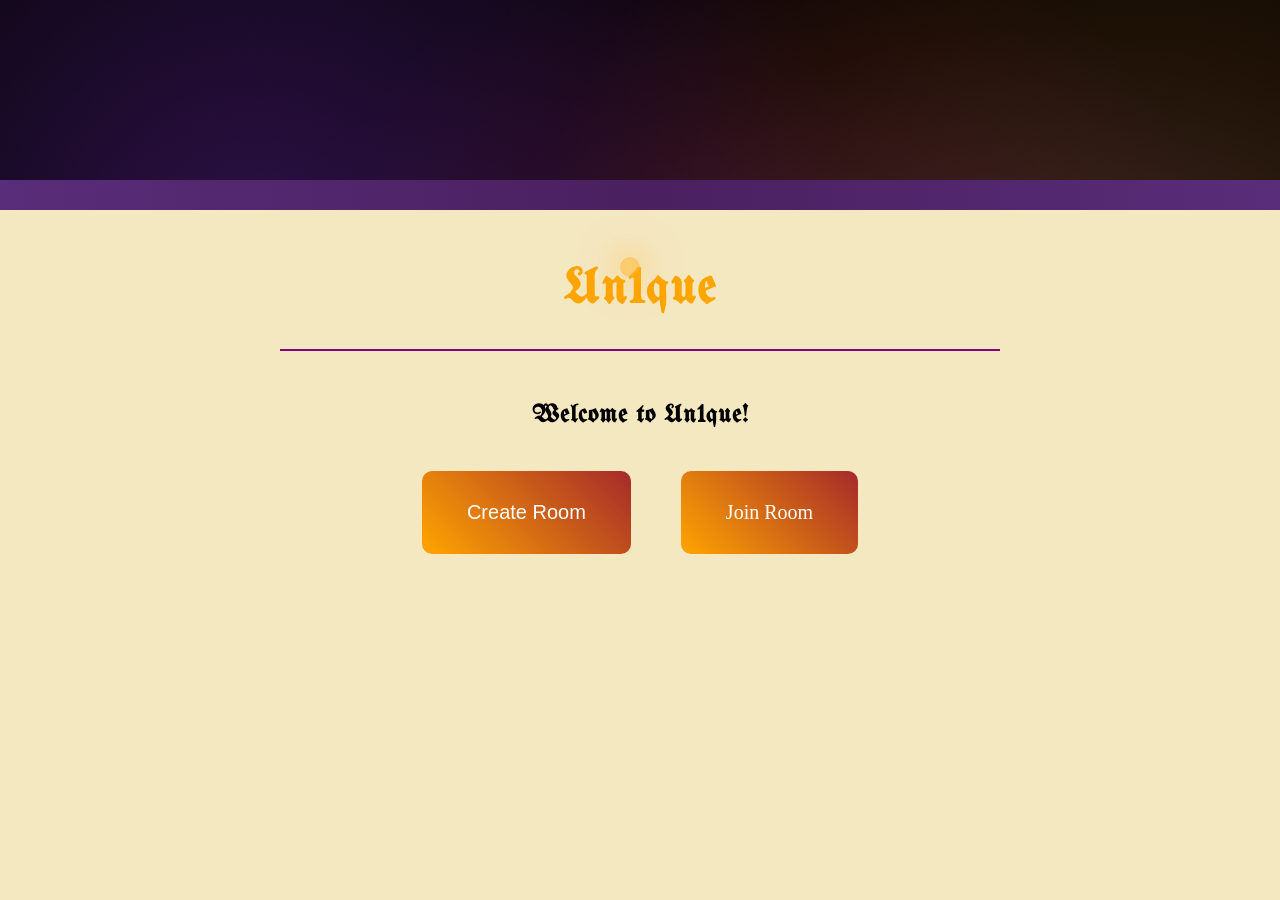
<file: frontend/index.html>
<!DOCTYPE html>

<html>

<head>
    <link rel="stylesheet" href="style.css">
    <link rel="preconnect" href="https://fonts.googleapis.com">
    <link rel="preconnect" href="https://fonts.gstatic.com" crossorigin>
    <link href="https://fonts.googleapis.com/css2?family=UnifrakturMaguntia&display=swap" rel="stylesheet">
    <title>Un1que</title>
    <style>
        .mouse-glow {
            position: fixed;
            width: 20px;
            height: 20px;
            border-radius: 50%;
            background: radial-gradient(circle, rgba(255, 200, 87, 0.8), rgba(255, 150, 0, 0.4));
            box-shadow: 0 0 30px rgba(255, 200, 87, 0.8), 0 0 40px rgba(255, 150, 0, 0.5);
            pointer-events: none;
            z-index: 9999;
            transform: translate(-50%, -50%);
        }

        /* Create Party Modal */
        dialog {
            border: none;
            border-radius: 15px;
            box-shadow: 0 10px 40px rgba(0, 0, 0, 0.3);
            padding: 0;
            background: white;
            max-width: 500px;
        }

        dialog::backdrop {
            background: rgba(0, 0, 0, 0.5);
        }

        .modal-header {
            background: linear-gradient(90deg, #5a2d7a 0%, #4a2060 50%, #5a2d7a 100%);
            color: #f4e8c1;
            padding: 20px;
            border-radius: 15px 15px 0 0;
            font-family: 'UnifrakturMaguntia', serif;
            font-size: 24px;
            text-align: center;
            border-bottom: 2px solid #FF8C00;
        }

        .modal-content {
            padding: 30px;
        }

        .modal-content label {
            display: block;
            font-weight: bold;
            color: #5a2d7a;
            margin-bottom: 8px;
            font-size: 14px;
            text-transform: uppercase;
            letter-spacing: 1px;
        }

        .modal-content input {
            width: 100%;
            padding: 10px;
            margin-bottom: 20px;
            border: 2px solid #5a2d7a;
            border-radius: 8px;
            font-size: 14px;
            box-sizing: border-box;
            font-family: Arial, sans-serif;
        }

        .modal-content input:focus {
            outline: none;
            border-color: #FF8C00;
            box-shadow: 0 0 10px rgba(255, 140, 0, 0.3);
        }

        .modal-buttons {
            display: flex;
            gap: 10px;
            justify-content: center;
            margin-top: 20px;
        }

        .modal-buttons button {
            padding: 10px 20px;
            border: none;
            border-radius: 8px;
            font-weight: bold;
            cursor: pointer;
            transition: all 0.3s ease;
        }

        .modal-btn-create {
            background: linear-gradient(45deg, orange, brown);
            color: white;
            flex: 1;
        }

        .modal-btn-create:hover {
            transform: scale(1.05);
            box-shadow: 0 0 15px rgba(255, 140, 0, 0.5);
        }

        .modal-btn-cancel {
            background: rgba(100, 100, 100, 0.2);
            color: #666;
            flex: 1;
            border: 2px solid #999;
        }

        .modal-btn-cancel:hover {
            background: rgba(100, 100, 100, 0.4);
        }

        .modal-error {
            color: #d9534f;
            font-size: 12px;
            margin-top: -15px;
            margin-bottom: 15px;
            display: none;
        }

        .modal-error.show {
            display: block;
        }
    </style>

</head>

<body>
    <div class="banner"></div>
    <div class="ribbon"><!--🎃 👻 🦇 🕷️ 🎃 👻 🦇 🕷️ 🎃 👻 🦇 --></div>
    
    <div class="main_container">
        <!--Header and else on the front page-->
        <h1 class="header">Un1que</h1>
        <hr>
        <br>
        <p class="text">Welcome to Un1que!</p>
        <br>
        <div class="btn_group">
            <button onclick="openCreatePartyModal()" class="btn" style="background: linear-gradient(45deg, orange, brown); border: none; cursor: pointer; text-decoration: none;">Create Room</button>
            <a href="join_room.html" class="btn">Join Room</a>
        </div>

    <!-- Create Party Modal -->
    <dialog id="createPartyModal">
        <div class="modal-header">🎃 Create Party 🎃</div>
        <div class="modal-content">
            <label for="partyTitle">Party Title</label>
            <input type="text" id="partyTitle" placeholder="e.g., Halloween Bash" value="Halloween Costume Party">
            
            <label for="organizerName">Your Name</label>
            <input type="text" id="organizerName" placeholder="e.g., Alice" required>
            
            <label for="partyPassword">Password (to rejoin)</label>
            <input type="password" id="partyPassword" placeholder="••••••••" required>
            
            <div id="modalError" class="modal-error"></div>
            
            <div class="modal-buttons">
                <button class="modal-btn-cancel" onclick="closeCreatePartyModal()">Cancel</button>
                <button class="modal-btn-create" onclick="submitCreateParty()">Create</button>
            </div>
        </div>
    </dialog>

    <script src="room_session.js"></script>
    <script>
        function openCreatePartyModal() {
            document.getElementById('createPartyModal').showModal();
        }

        function closeCreatePartyModal() {
            document.getElementById('createPartyModal').close();
            document.getElementById('modalError').classList.remove('show');
        }

        async function submitCreateParty() {
            const title = document.getElementById('partyTitle').value.trim();
            const organizerName = document.getElementById('organizerName').value.trim();
            const password = document.getElementById('partyPassword').value;
            const errorDiv = document.getElementById('modalError');

            if (!organizerName) {
                errorDiv.textContent = 'Please enter your name';
                errorDiv.classList.add('show');
                return;
            }

            if (!password) {
                errorDiv.textContent = 'Please enter a password';
                errorDiv.classList.add('show');
                return;
            }

            try {
                // Hash password on client (simplified; use bcrypt in production)
                const passwordHash = await hashPassword(password);

                const res = await fetch('/api/parties', {
                    method: 'POST',
                    headers: { 'Content-Type': 'application/json' },
                    body: JSON.stringify({
                        title: title || 'Halloween Costume Party',
                        organizer_name: organizerName,
                        password_hash: passwordHash
                    })
                });

                const data = await res.json();
                if (!res.ok || !data.success) throw new Error(data.message || 'Failed to create party');

                // Save session
                window.Un1queRoom.save({
                    code: data.party.code,
                    attendeeId: data.attendee.id,
                    token: data.token,
                    name: data.attendee.name,
                    isOrganizer: true
                });

                // Set code in URL
                window.Un1queRoom.setCodeInUrl(data.party.code);

                // Navigate to room
                window.location.href = 'create_room.html';
            } catch (err) {
                errorDiv.textContent = err.message;
                errorDiv.classList.add('show');
            }
        }

        async function hashPassword(password) {
            // Simplified hash using SubtleCrypto
            const encoder = new TextEncoder();
            const data = encoder.encode(password);
            const hashBuffer = await crypto.subtle.digest('SHA-256', data);
            const hashArray = Array.from(new Uint8Array(hashBuffer));
            return hashArray.map(b => b.toString(16).padStart(2, '0')).join('');
        }

        // Create the glow circle element
        const mouseGlow = document.createElement('div');
        mouseGlow.classList.add('mouse-glow');
        document.body.appendChild(mouseGlow);

        // Track mouse movement
        document.addEventListener('mousemove', (e) => {
            mouseGlow.style.left = e.clientX + 'px';
            mouseGlow.style.top = e.clientY + 'px';
        });

        // Optional: Hide glow when mouse leaves the window
        document.addEventListener('mouseleave', () => {
            mouseGlow.style.display = 'none';
        });

        // Show glow when mouse enters the window
        document.addEventListener('mouseenter', () => {
            mouseGlow.style.display = 'block';
        });
    </script>
</body>

</html>
</file>
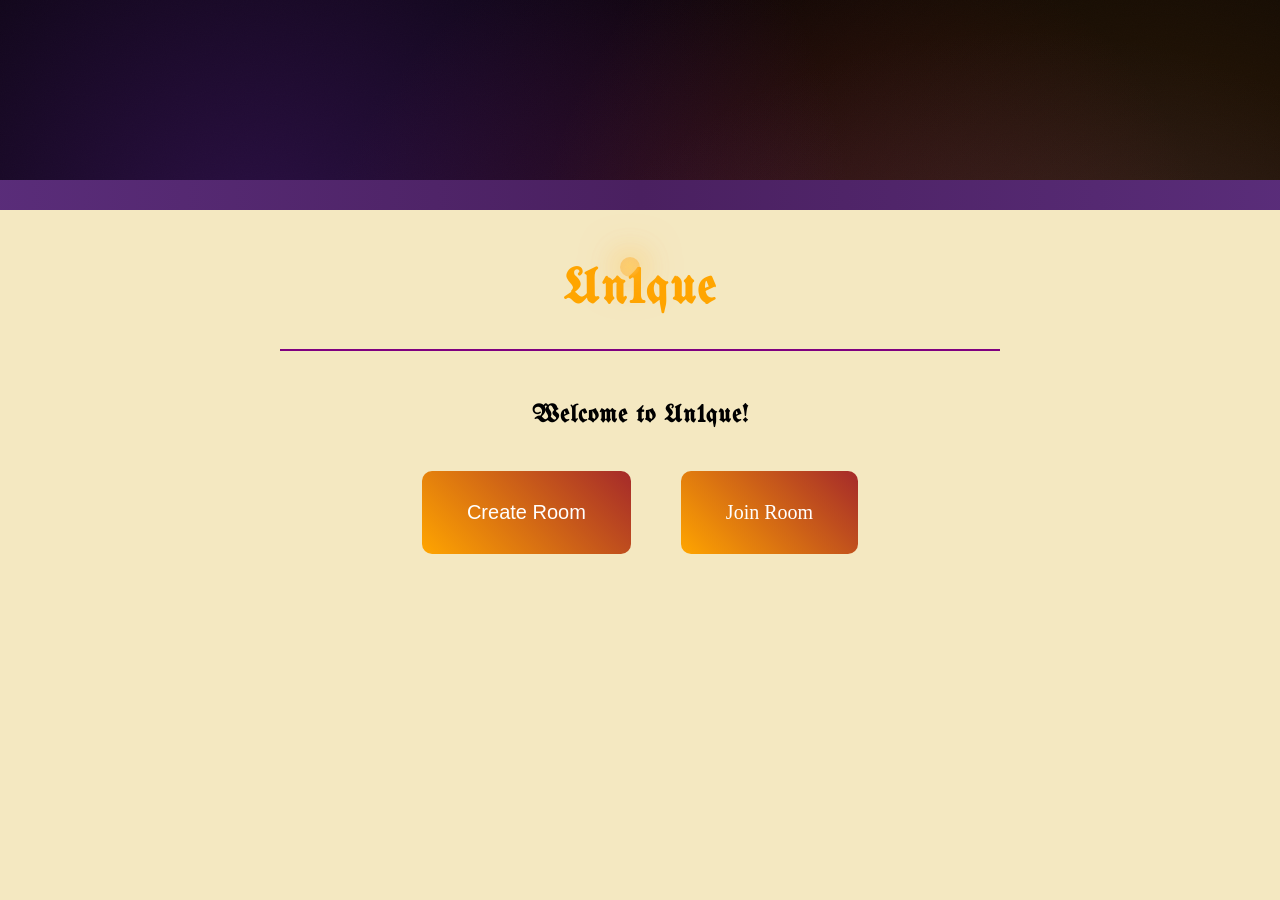
<file: frontend/create_room.html>
<!DOCTYPE html>
<html>
<head>
    <link rel="stylesheet" href="style.css">
    <title>Judge Costume - Un1que</title>
    <style>
        .create-room-container {
            width: 100%;
            min-height: 100vh;
            background-color: #f4e8c1;
            display: flex;
            flex-direction: column;
        }

        .room-banner {
            background: linear-gradient(90deg, #5a2d7a 0%, #4a2060 50%, #5a2d7a 100%);
            padding: 20px;
            display: flex;
            justify-content: space-between;
            align-items: center;
            border-bottom: 3px solid #FF8C00;
            box-shadow: 0 4px 12px rgba(0, 0, 0, 0.3);
            position: relative;
        }

        .room-banner-left {
            display: flex;
            flex-direction: column;
            gap: 8px;
            color: #f4e8c1;
            flex: 0;
        }

        .party-code-label {
            font-size: 12px;
            text-transform: uppercase;
            letter-spacing: 1px;
            color: #FFD700;
            font-family: 'UnifrakturMaguntia', serif;
        }

        .party-code-value {
            font-size: 32px;
            font-weight: bold;
            color: #FF8C00;
            letter-spacing: 4px;
            font-family: 'Courier New', monospace;
            text-shadow: 0 0 10px rgba(255, 140, 0, 0.5);
        }

        .party-list-section {
            flex: 1;
            margin-left: 40px;
            display: flex;
            flex-direction: column;
            gap: 8px;
        }

        .party-list-label {
            font-size: 12px;
            text-transform: uppercase;
            letter-spacing: 1px;
            color: #FFD700;
            font-family: 'UnifrakturMaguntia', serif;
        }

        .party-members {
            display: flex;
            gap: 15px;
            flex-wrap: wrap;
            max-width: 500px;
        }

        .member-badge {
            background: rgba(255, 255, 255, 0.15);
            border: 2px solid rgba(255, 140, 0, 0.6);
            color: #fff;
            padding: 6px 12px;
            border-radius: 20px;
            font-size: 14px;
            font-family: Arial, sans-serif;
            animation: fadeIn 0.5s ease-in;
        }

        .kick-btn {
            font-size: 16px;
            font-weight: bold;
            cursor: pointer;
        }

        @keyframes fadeIn {
            from {
                opacity: 0;
                transform: translateX(-10px);
            }
            to {
                opacity: 1;
                transform: translateX(0);
            }
        }

        .banner-buttons {
            position: absolute;
            top: 20px;
            right: 20px;
            display: flex;
            gap: 10px;
        }

        .home-btn, .end-party-btn {
            padding: 8px 15px;
            background: linear-gradient(45deg, orange, brown);
            color: white;
            border: none;
            border-radius: 8px;
            font-size: 12px;
            font-weight: bold;
            cursor: pointer;
            transition: all 0.3s ease;
            text-decoration: none;
        }

        .home-btn:hover, .end-party-btn:hover {
            transform: scale(1.05);
            box-shadow: 0 0 15px rgba(255, 140, 0, 0.5);
        }

        .end-party-btn {
            background: linear-gradient(45deg, #d9534f, #c9302c);
        }

        .room-content {
            flex: 1;
            padding: 40px;
            display: flex;
            justify-content: center;
            align-items: center;
        }

        .create-form {
            text-align: center;
            color: #333;
        }

        .create-form h1 {
            font-size: 36px;
            color: #5a2d7a;
            margin-bottom: 20px;
            font-family: 'UnifrakturMaguntia', serif;
        }

        .create-form p {
            font-size: 18px;
            color: #666;
            margin-bottom: 30px;
        }

        #costumeInput {
            margin-bottom: 20px;
            padding: 10px;
            border: 2px solid #5a2d7a;
            border-radius: 8px;
            cursor: pointer;
        }

        .create-btn {
            padding: 12px 30px;
            background: linear-gradient(45deg, orange, brown);
            color: white;
            border: none;
            border-radius: 8px;
            font-size: 16px;
            font-weight: bold;
            cursor: pointer;
            transition: all 0.3s ease;
        }

        .create-btn:hover {
            transform: scale(1.05);
            box-shadow: 0 0 20px rgba(255, 140, 0, 0.5);
        }

        #result {
            margin-top: 20px;
            padding: 15px;
            display: none;
            background: rgba(255, 255, 255, 0.9);
            border-radius: 8px;
            color: #333;
        }
    </style>
</head>

<body>
    <div class="create-room-container">
        <!-- Upper Banner -->
        <div class="room-banner">
            <div class="room-banner-left">
                <div class="party-code-label">Party Code</div>
                <div class="party-code-value" id="partyCode">XXXX-XX</div>
            </div>

            <div class="party-list-section">
                <div class="party-list-label">Party Members</div>
                <div class="party-members" id="partyMembers">
                    <div class="member-badge">Loading...</div>
                </div>
            </div>

            <div class="banner-buttons">
                <a href="index.html" class="home-btn">← Home</a>
                <button id="endPartyBtn" class="end-party-btn" onclick="endParty()" style="display: none;">End Party</button>
            </div>
        </div>

        <!-- Room Content -->
        <div class="room-content">
            <div class="create-form">
                <h1>🎃 Judge My Costume 🎃</h1>
                <p>Upload your costume for judgment</p>
                <input type="file" id="costumeInput" accept="image/*">
                <br>
                <button class="create-btn" onclick="submitCostume()">Submit for Judgment</button>
                <div id="result"></div>
            </div>
        </div>
    </div>

    <script src="room_session.js"></script>
    <script src="create_room.js"></script>
</body>

</html>
</file>
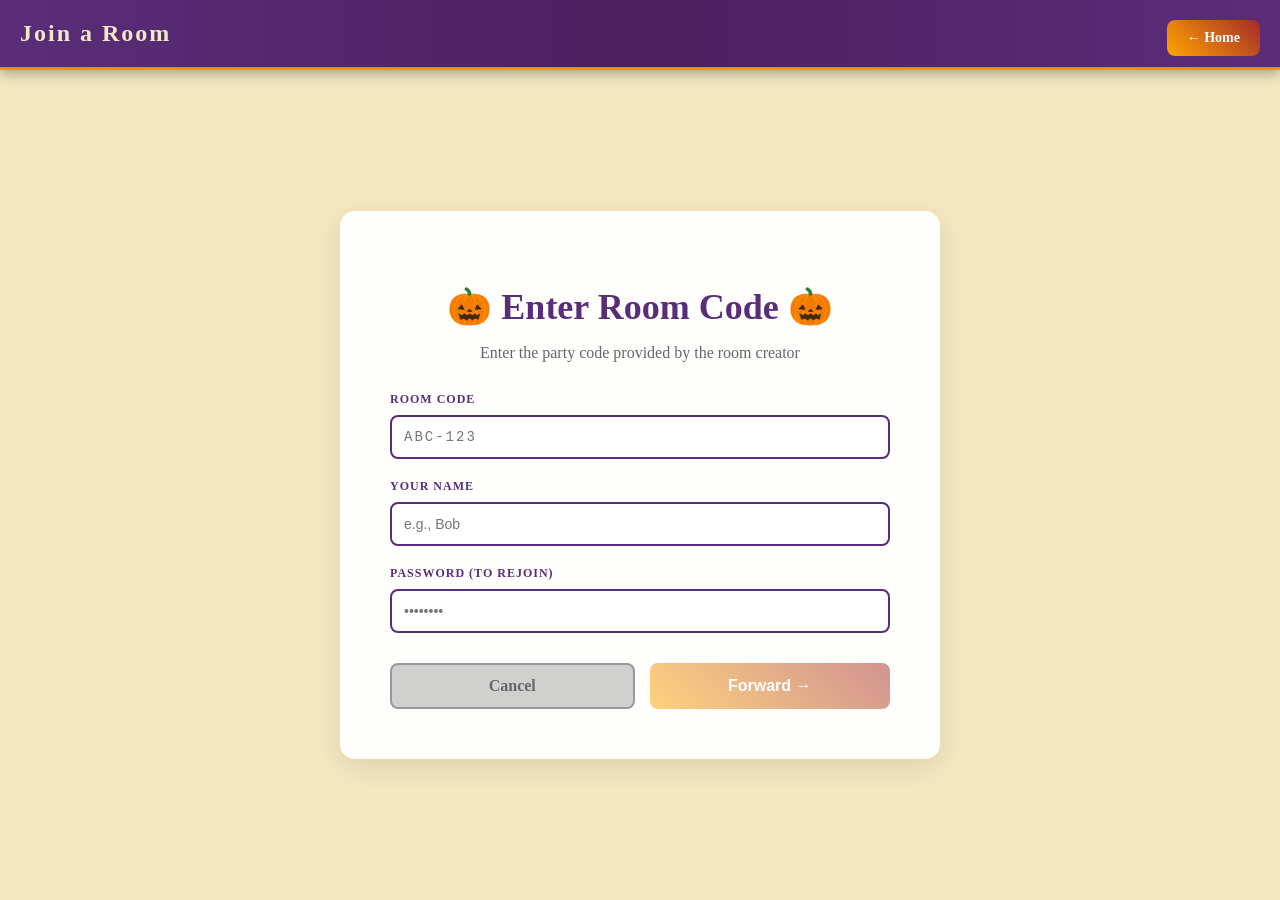
<file: frontend/join_room.html>
<!DOCTYPE html>
<html>
<head>
    <link rel="stylesheet" href="style.css">
    <title>Join Room - Un1que</title>
    <style>
        .join-room-container {
            width: 100%;
            min-height: 100vh;
            background-color: #f4e8c1;
            display: flex;
            flex-direction: column;
        }

        .room-banner {
            background: linear-gradient(90deg, #5a2d7a 0%, #4a2060 50%, #5a2d7a 100%);
            padding: 20px;
            display: flex;
            justify-content: space-between;
            align-items: center;
            border-bottom: 3px solid #FF8C00;
            box-shadow: 0 4px 12px rgba(0, 0, 0, 0.3);
            position: relative;
        }

        .home-btn {
            position: absolute;
            top: 20px;
            right: 20px;
            padding: 10px 20px;
            background: linear-gradient(45deg, orange, brown);
            color: white;
            border: none;
            border-radius: 8px;
            font-size: 14px;
            font-weight: bold;
            cursor: pointer;
            transition: all 0.3s ease;
            text-decoration: none;
        }

        .home-btn:hover {
            transform: scale(1.05);
            box-shadow: 0 0 15px rgba(255, 140, 0, 0.5);
        }

        .banner-title {
            color: #f4e8c1;
            font-size: 24px;
            font-weight: bold;
            font-family: 'UnifrakturMaguntia', serif;
            letter-spacing: 2px;
        }

        .room-content {
            flex: 1;
            padding: 60px 40px;
            display: flex;
            justify-content: center;
            align-items: center;
        }

        .join-form {
            background: rgba(255, 255, 255, 0.95);
            padding: 50px;
            border-radius: 15px;
            box-shadow: 0 8px 32px rgba(0, 0, 0, 0.1);
            text-align: center;
            width: 100%;
            max-width: 500px;
        }

        .join-form h1 {
            font-size: 36px;
            color: #5a2d7a;
            margin-bottom: 10px;
            font-family: 'UnifrakturMaguntia', serif;
        }

        .join-form p {
            font-size: 16px;
            color: #666;
            margin-bottom: 30px;
        }

        .input-section {
            margin-bottom: 20px;
            text-align: left;
        }

        .input-label {
            display: block;
            font-size: 12px;
            font-weight: bold;
            color: #5a2d7a;
            margin-bottom: 8px;
            text-transform: uppercase;
            letter-spacing: 1px;
        }

        .input-field {
            width: 100%;
            padding: 12px;
            font-size: 14px;
            border: 2px solid #5a2d7a;
            border-radius: 8px;
            font-family: Arial, sans-serif;
            box-sizing: border-box;
            transition: all 0.3s ease;
        }

        .input-field:focus {
            outline: none;
            border-color: #FF8C00;
            box-shadow: 0 0 15px rgba(255, 140, 0, 0.3);
        }

        #roomCode {
            font-family: 'Courier New', monospace;
            letter-spacing: 2px;
            text-transform: uppercase;
        }

        .room-info {
            display: none;
            margin: 30px 0;
            padding: 20px;
            background: rgba(90, 45, 122, 0.1);
            border-left: 4px solid #FF8C00;
            border-radius: 8px;
            text-align: left;
        }

        .room-info.show {
            display: block;
            animation: slideIn 0.4s ease;
        }

        @keyframes slideIn {
            from {
                opacity: 0;
                transform: translateY(-10px);
            }
            to {
                opacity: 1;
                transform: translateY(0);
            }
        }

        .info-label {
            font-size: 11px;
            color: #999;
            text-transform: uppercase;
            letter-spacing: 1px;
            margin-top: 10px;
        }

        .info-label:first-child {
            margin-top: 0;
        }

        .info-value {
            font-size: 16px;
            font-weight: bold;
            color: #5a2d7a;
            margin-bottom: 12px;
        }

        .button-group {
            display: flex;
            gap: 15px;
            justify-content: center;
            margin-top: 30px;
        }

        .btn-join {
            padding: 12px 30px;
            background: linear-gradient(45deg, orange, brown);
            color: white;
            border: none;
            border-radius: 8px;
            font-size: 16px;
            font-weight: bold;
            cursor: pointer;
            transition: all 0.3s ease;
            flex: 1;
        }

        .btn-join:hover:not(:disabled) {
            transform: scale(1.05);
            box-shadow: 0 0 20px rgba(255, 140, 0, 0.5);
        }

        .btn-join:disabled {
            opacity: 0.5;
            cursor: not-allowed;
        }

        .btn-cancel {
            padding: 12px 30px;
            background: rgba(100, 100, 100, 0.3);
            color: #666;
            border: 2px solid #999;
            border-radius: 8px;
            font-size: 16px;
            font-weight: bold;
            cursor: pointer;
            transition: all 0.3s ease;
            flex: 1;
            text-decoration: none;
        }

        .btn-cancel:hover {
            background: rgba(100, 100, 100, 0.5);
        }

        .error-message {
            display: none;
            color: #d9534f;
            font-size: 13px;
            margin-top: 8px;
            font-weight: bold;
        }

        .error-message.show {
            display: block;
        }

        .success-message {
            display: none;
            color: #5cb85c;
            font-size: 13px;
            margin-top: 8px;
            font-weight: bold;
        }

        .success-message.show {
            display: block;
        }
    </style>
</head>

<body>
    <div class="join-room-container">
        <!-- Upper Banner -->
        <div class="room-banner">
            <div class="banner-title">Join a Room</div>
            <a href="index.html" class="home-btn">← Home</a>
        </div>

        <!-- Room Content -->
        <div class="room-content">
            <div class="join-form">
                <h1>🎃 Enter Room Code 🎃</h1>
                <p>Enter the party code provided by the room creator</p>

                <div class="input-section">
                    <label class="input-label">Room Code</label>
                    <input 
                        type="text" 
                        id="roomCode" 
                        class="input-field" 
                        placeholder="ABC-123"
                        maxlength="7"
                    >
                    <div id="errorMessage" class="error-message"></div>
                    <div id="successMessage" class="success-message"></div>
                </div>

                <div class="input-section">
                    <label class="input-label">Your Name</label>
                    <input 
                        type="text" 
                        id="guestName" 
                        class="input-field" 
                        placeholder="e.g., Bob"
                        required
                    >
                </div>

                <div class="input-section">
                    <label class="input-label">Password (to rejoin)</label>
                    <input 
                        type="password" 
                        id="guestPassword" 
                        class="input-field" 
                        placeholder="••••••••"
                        required
                    >
                </div>

                <!-- Room Info Display -->
                <div id="roomInfo" class="room-info">
                    <div>
                        <div class="info-label">Room Creator</div>
                        <div class="info-value" id="creatorName">Loading...</div>
                    </div>
                    <div>
                        <div class="info-label">Party Title</div>
                        <div class="info-value" id="partyTitle">-</div>
                    </div>
                    <div>
                        <div class="info-label">Current Members</div>
                        <div class="info-value" id="memberCount">0</div>
                    </div>
                </div>

                <!-- Action Buttons -->
                <div class="button-group">
                    <a href="index.html" class="btn-cancel">Cancel</a>
                    <button id="joinBtn" class="btn-join" disabled onclick="enterRoom()">Forward →</button>
                </div>
            </div>
        </div>
    </div>

    <script src="room_session.js"></script>
    <script>
        const $ = (id) => document.getElementById(id);
        let foundParty = null;
        let lookupTimer = null;
        let lookupController = null;

        /**
         * Show error message
         */
        function showError(msg) {
            $('errorMessage').textContent = '✗ ' + msg;
            $('errorMessage').classList.add('show');
            $('successMessage').classList.remove('show');
            $('roomInfo').classList.remove('show');
            $('joinBtn').disabled = true;
        }

        /**
         * Look up room by code from API
         */
        async function lookupRoom() {
            const code = window.Un1queRoom.normalize($('roomCode').value);
            foundParty = null;
            $('errorMessage').classList.remove('show');
            $('successMessage').classList.remove('show');
            $('roomInfo').classList.remove('show');
            $('joinBtn').disabled = true;

            if (code.length !== 6) return;  // Real codes are exactly 6 chars

            // Cancel previous request if still pending
            lookupController?.abort();
            lookupController = new AbortController();

            try {
                const res = await fetch(`/api/parties/${encodeURIComponent(code)}`, {
                    signal: lookupController.signal
                });
                const data = await res.json();

                if (!res.ok || !data.success) {
                    throw new Error(data.message || 'Room not found');
                }

                foundParty = data.party;
                $('creatorName').textContent = foundParty.organizer_name || 'Unknown';
                $('partyTitle').textContent = foundParty.title || 'Halloween Party';
                $('memberCount').textContent = foundParty.member_count || 0;
                $('roomInfo').classList.add('show');
                $('successMessage').textContent = '✓ Room found!';
                $('successMessage').classList.add('show');
                $('joinBtn').disabled = false;
            } catch (err) {
                if (err.name === 'AbortError') return;
                showError(err.message);
            }
        }

        /**
         * Code input listener with debounce
         */
        $('roomCode').addEventListener('input', () => {
            clearTimeout(lookupTimer);
            lookupTimer = setTimeout(lookupRoom, 350);  // Debounce API calls
        });

        /**
         * Password hashing (simplified; use bcrypt in production)
         */
        async function hashPassword(password) {
            const encoder = new TextEncoder();
            const data = encoder.encode(password);
            const hashBuffer = await crypto.subtle.digest('SHA-256', data);
            const hashArray = Array.from(new Uint8Array(hashBuffer));
            return hashArray.map(b => b.toString(16).padStart(2, '0')).join('');
        }

        /**
         * Join/rejoin the room
         */
        async function enterRoom() {
            const name = $('guestName').value.trim();
            const password = $('guestPassword').value;

            if (!foundParty) {
                showError('Enter a valid room code first.');
                return;
            }

            if (!name) {
                showError('Enter your name.');
                return;
            }

            if (!password) {
                showError('Enter a password.');
                return;
            }

            $('joinBtn').disabled = true;

            try {
                const passwordHash = await hashPassword(password);
                const res = await fetch(`/api/parties/${encodeURIComponent(foundParty.code)}/join`, {
                    method: 'POST',
                    headers: { 'Content-Type': 'application/json' },
                    body: JSON.stringify({
                        name: name,
                        password_hash: passwordHash
                    })
                });

                const data = await res.json();
                if (!res.ok || !data.success) {
                    throw new Error(data.message || 'Failed to join party');
                }

                // Save to session
                window.Un1queRoom.save({
                    code: data.party.code,
                    attendeeId: data.attendee.id,
                    token: data.token,
                    name: data.attendee.name,
                    isOrganizer: false
                });

                // Set code in URL
                window.Un1queRoom.setCodeInUrl(data.party.code);

                // Navigate to room
                window.location.href = 'create_room.html';
            } catch (err) {
                showError(err.message);
                $('joinBtn').disabled = false;
            }
        }

        /**
         * On page load, prefill code from URL if present
         */
        window.addEventListener('load', () => {
            const codeFromUrl = window.Un1queRoom.getCodeFromUrl();
            if (codeFromUrl) {
                $('roomCode').value = window.Un1queRoom.format(codeFromUrl);
                lookupRoom();
            }
        });
    </script>
</body>

</html>
</file>
<file: frontend/style.css>
.banner{
    display: flex;
    background-color: #5a2d7a;
    background-image: 
        radial-gradient(circle at 20% 30%, rgba(147, 51, 234, 0.3) 0%, transparent 50%),
        radial-gradient(circle at 80% 70%, rgba(88, 86, 214, 0.28) 0%, transparent 50%),
        radial-gradient(circle at 90% 40%, rgba(255, 140, 30, 0.22) 0%, transparent 50%),
        radial-gradient(circle at 60% 40%, rgba(180, 30, 60, 0.25) 0%, transparent 50%),
        url('data:image/svg+xml,<svg xmlns="http://www.w3.org/2000/svg" width="100" height="100"><filter id="noise"><feTurbulence type="fractalNoise" baseFrequency="0.9" numOctaves="4" /></filter><rect width="100" height="100" fill="%23000" /><rect width="100" height="100" fill="%23fff" opacity="0.02" filter="url(%23noise)" /></svg>');
    background-attachment: fixed;
    min-height: 20vh;
    width: 100%;
}

.ribbon{
    width: 100%;
    padding: 15px 20px;
    background: linear-gradient(90deg, #5a2d7a 0%, #4a2060 50%, #5a2d7a 100%);
    display: flex;
    align-items: center;
    justify-content: center;
    font-size: 36px;
    letter-spacing: 15px;
    text-align: center;
}
body {
    background-color: #f4e8c1;
    /*background-image: url('images/pumpkin-removebg-preview.png');*/
    background-attachment: fixed;
    background-position: center 80%;
    background-repeat: no-repeat;
    background-size: 600px;
    display: flex;
    align-items: center;
    min-height: 50vh;
    justify-content: center;
    flex-direction: column;
    margin: 0;
    /*font-family: 'UnifrakturMaguntia', 'Blackletter', 'Fraktur', 'Old English Text', serif;*/
}


.main_container {
    text-align: center;
    padding-top: 20px;
    width: 100%;
    max-width: 800px;

}

hr {
    border: none;
    height: 2px;
    width: 90%;
    background-color: purple;
}

.header {
    color: orange;
    font-size: 50px;
    text-align: center;
    font-family: 'UnifrakturMaguntia', 'Blackletter', 'Fraktur', serif;
    font-weight: bold;
    letter-spacing: 2px;
    /*text-shadow: 0 0 20px rgba(255, 140, 30, 0.5), 0 0 40px rgba(180, 30, 60, 0.3);*/
}

.text{
    text-align: center;
    font-size: 25px;
    color: black;
    font-weight: bold;
    font-family: 'UnifrakturMaguntia', 'Blackletter', 'Fraktur', 'Old English Text', serif;
    letter-spacing: 1px;
}

.btn_group{
    display: flex;
    gap: 50px;
    justify-content: center;
}

.btn{
    padding: 30px 45px;
    background: linear-gradient(45deg, orange, brown);
    text-decoration: none;
    border-radius: 10px;
    color: white;
    font-size: 20px;
    transition: all 0.3s ease;
    
}

.btn:hover{
    background: linear-gradient(45deg, orange, brown);
    transform: scale(1.05);
}
</file>
